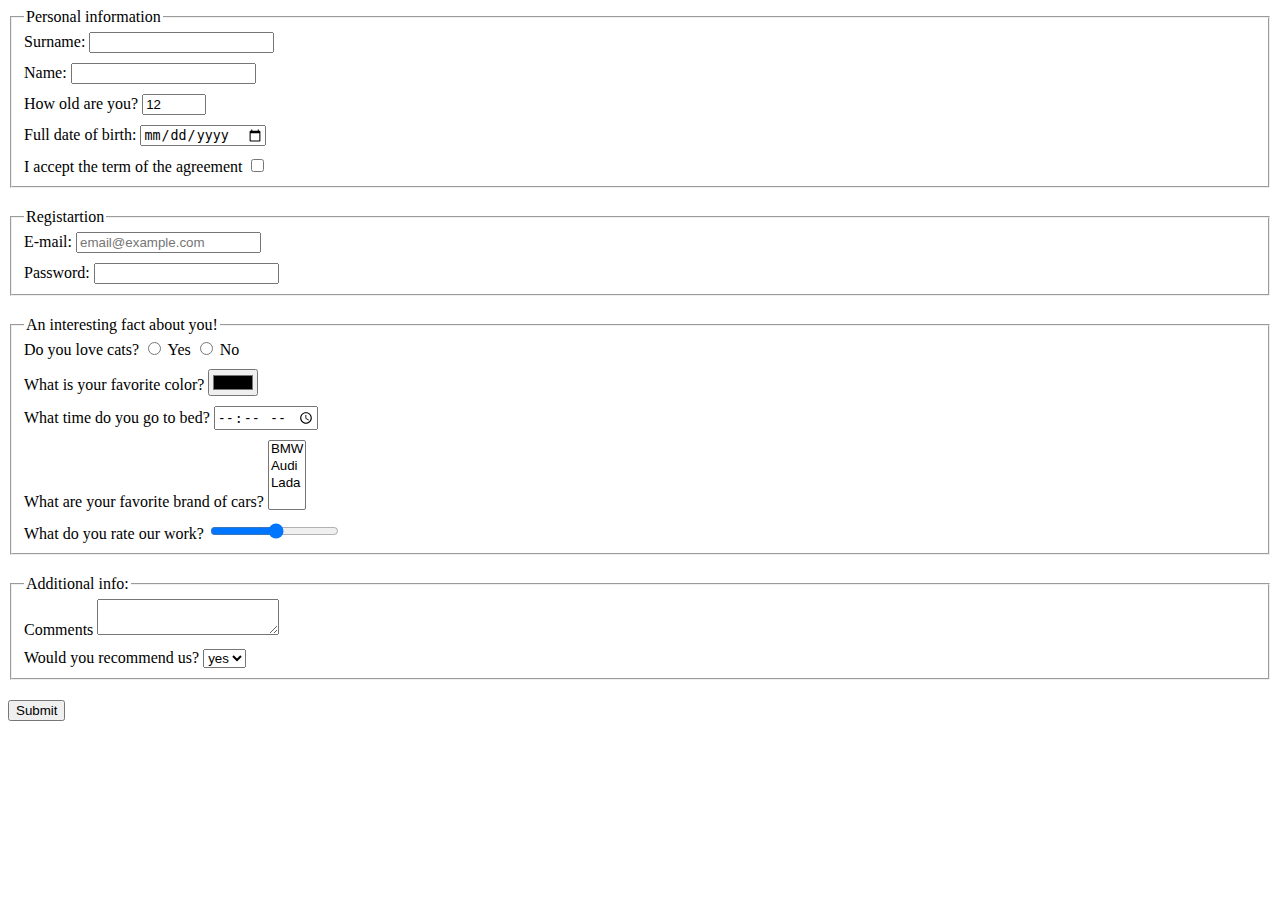
<file: index.html>
<!doctype html><html lang="en"><head><meta charset="UTF-8"><meta name="viewport" content="width=device-width, user-scalable=no, initial-scale=1.0, maximum-scale=1.0, minimum-scale=1.0"><meta http-equiv="X-UA-Compatible" content="ie=edge"><title>HTML Form</title><link rel="stylesheet" href="style.09aabd96.css"></head><body> <form action="https://mate-academy-form-lesson.herokuapp.com/create-application" method="post"> <fieldset class="form-field-group"> <legend>Personal information</legend> <div class="form-field"> <label for="surname">Surname:</label> <input type="text" id="surname" name="surname" autocomplete="off"> </div> <div class="form-field"> <label for="name">Name:</label> <input type="text" id="name" name="name" autocomplete="off"> </div> <div class="form-field"> <label for="age">How old are you?</label> <input type="number" id="age" value="12" name="age" min="1" max="100"> </div> <div class="form-field"> <label for="dateOfBirth">Full date of birth:</label> <input type="date" id="dateOfBirth" name="dateOfBirth"> </div> <div class="form-field"> <label for="term">I accept the term of the agreement</label> <input type="checkbox" id="term" name="term"> </div> </fieldset> <fieldset class="form-field-group"> <legend>Registartion</legend> <div class="form-field"> <label for="email">E-mail:</label> <input type="email" id="email" name="email" placeholder="email@example.com"> </div> <div class="form-field"> <label for="password">Password:</label> <input type="password" id="password" name="password" required minlength="2" maxlength="5" min="5"> </div> </fieldset> <fieldset class="form-field-group"> <legend>An interesting fact about you!</legend> <div class="form-field"> Do you love cats? <input type="radio" name="loveCats" id="Yes"> <label for="Yes">Yes</label> <input type="radio" name="loveCats" id="No"> <label for="No">No</label> </div> <div class="form-field"> <label for="color">What is your favorite color?</label> <input type="color" name="color" id="color" value="#000000"> </div> <div class="form-field"> <label for="time">What time do you go to bed?</label> <input type="time" name="time" id="time"> </div> <div class="form-field"> <label for="brandOfCars">What are your favorite brand of cars?</label> <select type="time" name="brandOfCars" id="brandOfCars" multiple> <option value="BMW">BMW</option> <option value="Audi">Audi</option> <option value="Lada">Lada</option> </select> </div> <div class="form-field"> <label for="rate">What do you rate our work?</label> <input type="range" name="rate" id="rate" min="1" max="30"> </div> </fieldset> <fieldset class="form-field-group"> <legend>Additional info:</legend> <div class="form-field"> <label for="comments">Comments</label> <textarea id="comments"></textarea> </div> <div class="form-field"> <label for="recommend">Would you recommend us?</label> <select name="recommend" id="recommend"> <option value="yes">yes</option> <option value="no">no</option> </select> </div> </fieldset> <button type="submit">Submit</button> </form> <script type="text/javascript" src="main.e97352c4.js"></script> </body></html>
</file>
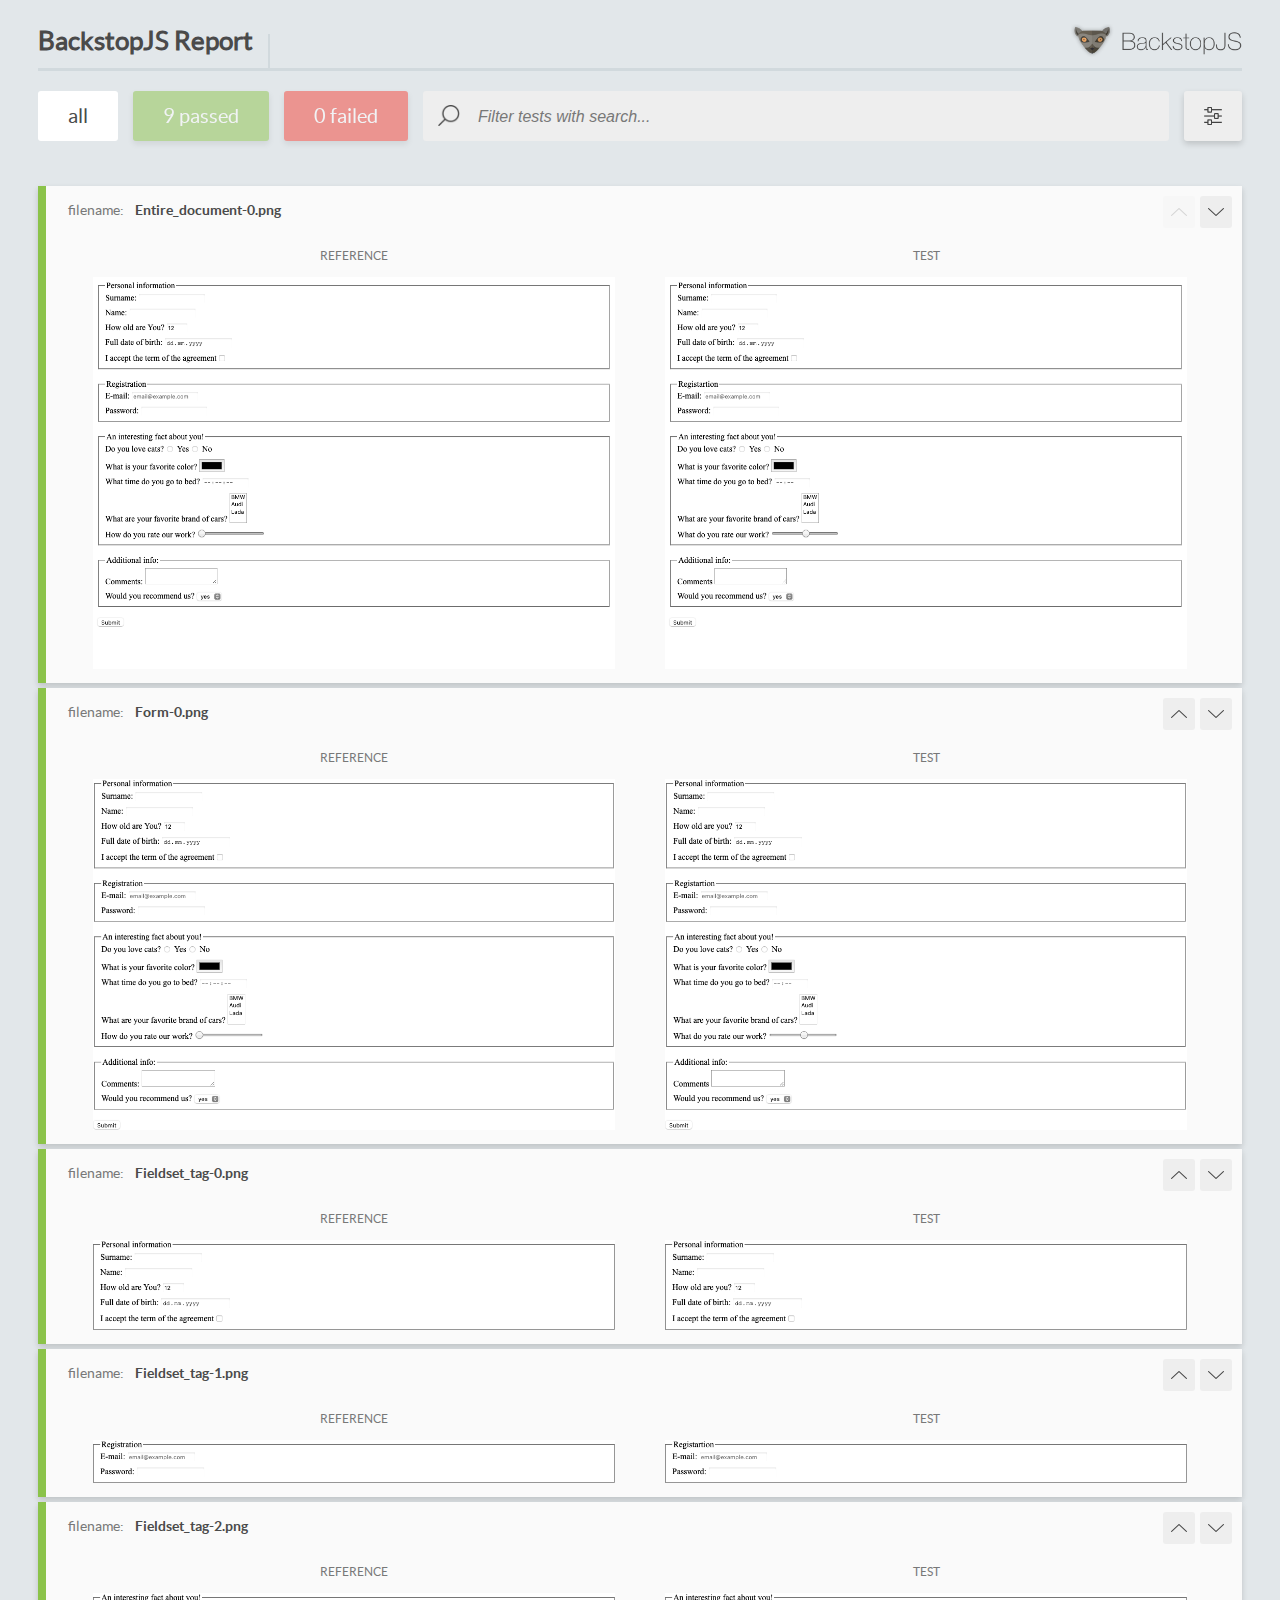
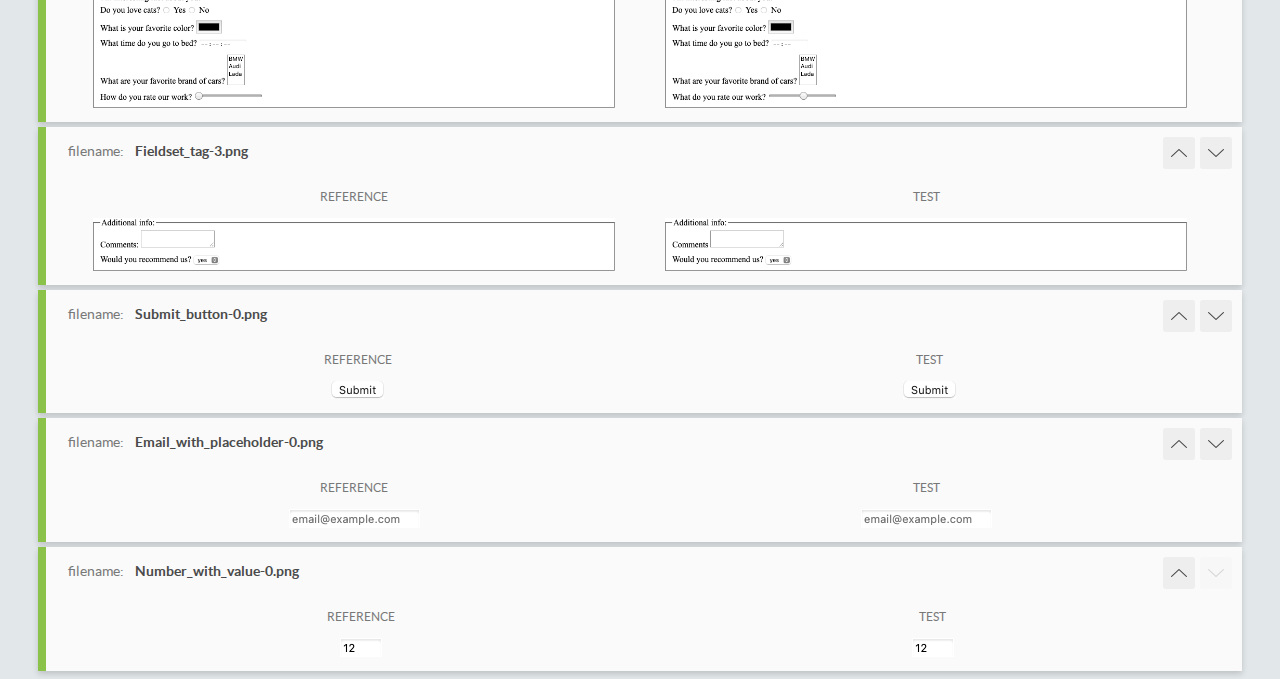
<file: report/html_report/index.html>
<!DOCTYPE html>
<html>
  <head>
    <meta charset="utf-8">
    <title>BackstopJS Report</title>

    <style>
      @font-face {
          font-family: 'latoregular';
          src: url('./assets/fonts/lato-regular-webfont.woff2') format('woff2'),
              url('./assets/fonts/lato-regular-webfont.woff') format('woff');
          font-weight: 400;
          font-style: normal;
      }
      @font-face {
          font-family: 'latobold';
          src: url('./assets/fonts/lato-bold-webfont.woff2') format('woff2'),
              url('./assets/fonts/lato-bold-webfont.woff') format('woff');
          font-weight: 700;
          font-style: normal;
      }

      .ReactModal__Body--open {
          overflow: hidden;
      }
      .ReactModal__Body--open .header {
        display: none;
      }

    </style>
  </head>
  <body style="background-color: #E2E7EA">
    <div id="root">

    </div>
    <script type="text/javascript">
      function report (report) { // eslint-disable-line no-unused-vars
        window.tests = report;
      }
    </script>
    <script type="text/javascript" src="config.js"></script>
    <script type="text/javascript" src="index_bundle.js"></script>
  </body>
</html>
</file>
<file: style.09aabd96.css>
.form-field-group{margin-bottom:20px}.form-field:not(:last-child){margin-bottom:10px}
/*# sourceMappingURL=style.09aabd96.css.map */
</file>
